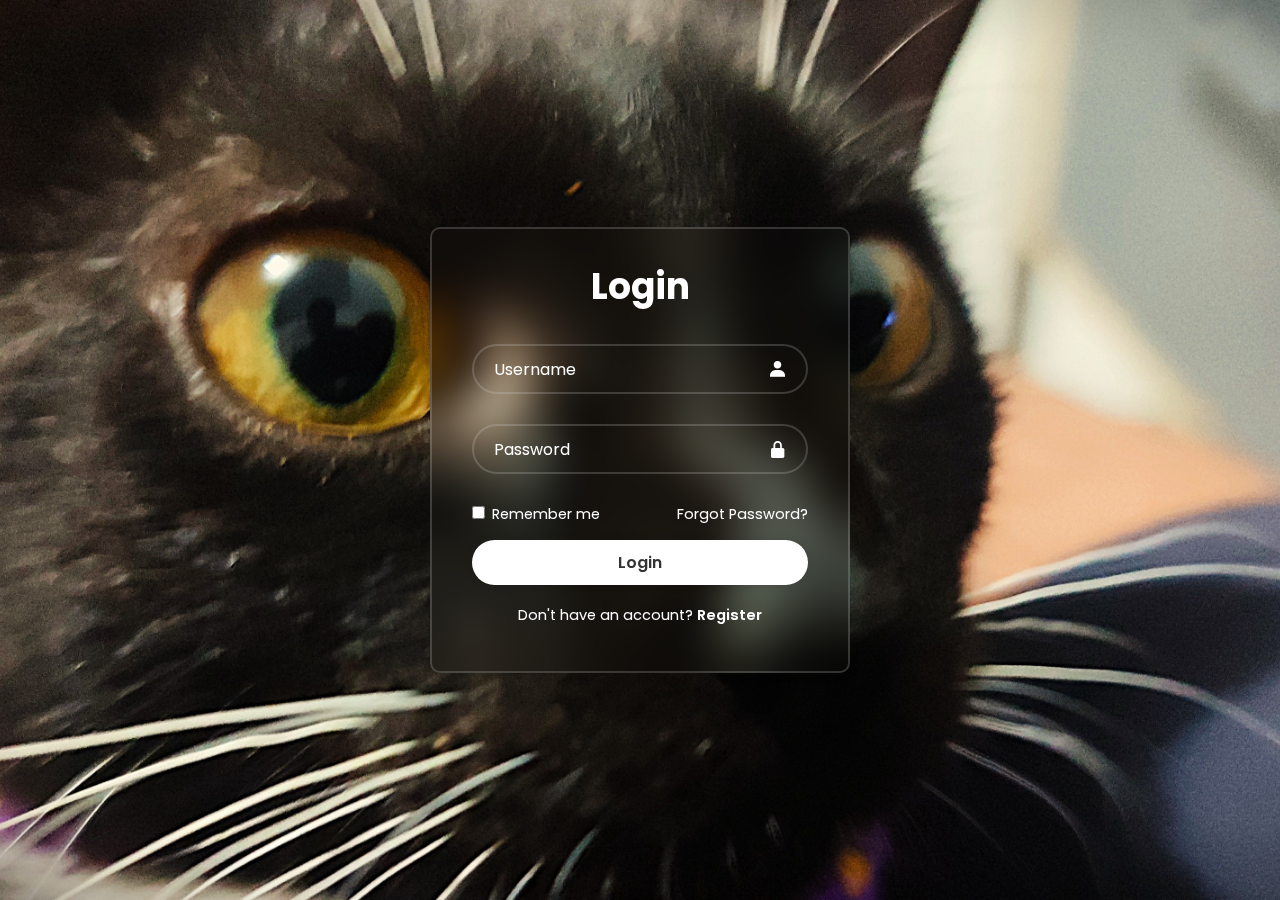
<file: index.html>
<!DOCTYPE html>
<html lang="en">
<head>
  <meta charset="UTF-8">
  <meta name="viewport" content="width=device-width, initial-scale=1.0">
  <title>Login - Suriname Mining Risks</title>
  <link rel="stylesheet" href="style.css">
  <link href='https://unpkg.com/boxicons@2.1.4/css/boxicons.min.css' rel='stylesheet'>
</head>
<body>
  <div class="wrapper" id="login-form"> 
    <form id="loginForm">
      <h1>Login</h1>
      <div class="input-box">
        <input type="text" id="login-username" placeholder="Username" required>
        <i class="bx bxs-user"></i>
      </div>
      <div class="input-box">
        <input type="password" id="login-password" placeholder="Password" required> 
        <i class="bx bxs-lock-alt"></i>
      </div>

      <div class="remember-forgot">
        <label><input type="checkbox" id="remember-me"> Remember me</label>
        <a href="#" id="forgot-password-link">Forgot Password?</a>
      </div>

      <button type="submit" class="btn">Login</button>

      <div class="register-link">
        <p>Don't have an account? <a href="#" id="show-register">Register</a></p>
      </div>
    </form>
  </div>

  <script src="auth.js"></script>
</body>
</html>
</file>
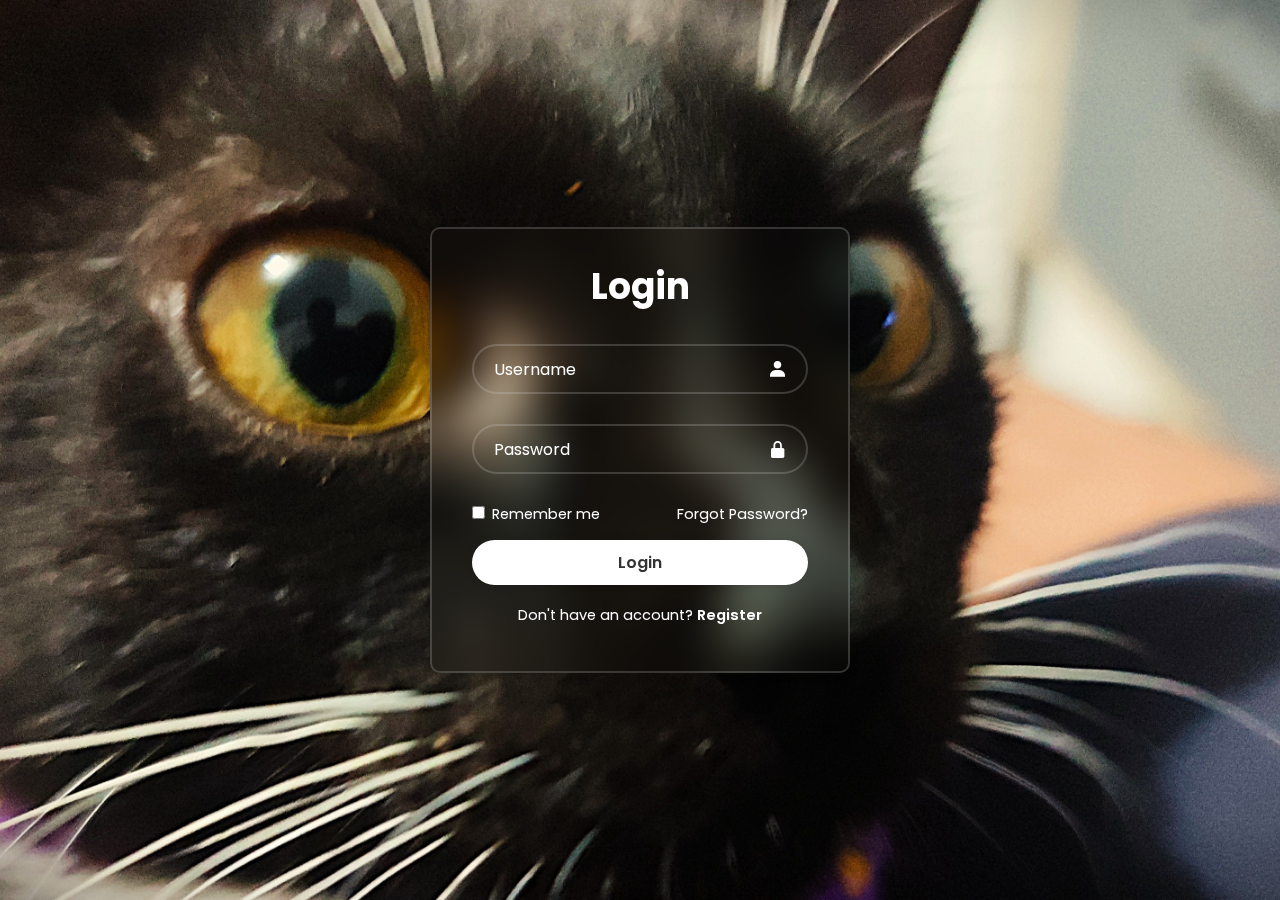
<file: Risk mining data/index.html>
<!DOCTYPE html>
<html lang="en">
<head>
  <meta charset="UTF-8" />
  <meta http-equiv="X-UA-Compatible" content="IE=edge" />
  <meta name="viewport" content="width=device-width, initial-scale=1.0" />
  <title>Suriname Mining Map</title>
  <link rel="stylesheet" href="style.css" />
  <link href='https://unpkg.com/boxicons@2.1.4/css/boxicons.min.css' rel='stylesheet'>
</head>
<body>
  <div class="wrapper" id="login-form"> 
    <form id="loginForm">
      <h1>Login</h1>
      <div class="input-box">
        <input type="text" id="login-username" placeholder="Username" required />
        <i class="bx bxs-user"></i>
      </div>
      <div class="input-box">
        <input type="password" id="login-password" placeholder="Password" required /> 
        <i class="bx bxs-lock-alt"></i>
      </div>

      <div class="remember-forgot">
        <label><input type="checkbox" id="remember-me"> Remember me</label>
        <a href="#" id="forgot-password-link">Forgot Password?</a>
      </div>

      <button type="submit" class="btn">Login</button>

      <div class="register-link">
        <p>Don't have an account? <a href="#" id="show-register">Register</a></p>
      </div>
    </form>
  </div>

  <div class="wrapper" id="register-form" style="display: none;">
    <form id="registerForm">
      <h1>Register</h1>
      <div class="input-box">
        <input type="text" id="register-username" placeholder="Username" required />
        <i class="bx bxs-user"></i>
      </div>
      <div class="input-box">
        <input type="email" id="register-email" placeholder="Email" required />
        <i class="bx bxs-envelope"></i>
      </div>
      <div class="input-box">
        <input type="password" id="register-password" placeholder="Password" required /> 
        <i class="bx bxs-lock-alt"></i>
      </div>
      <div class="input-box">
        <input type="password" id="register-confirm" placeholder="Confirm Password" required /> 
        <i class="bx bxs-lock-alt"></i>
      </div>

      <button type="submit" class="btn">Register</button>

      <div class="register-link">
        <p>Already have an account? <a href="#" id="show-login">Login</a></p>
      </div>
    </form>
  </div>

  <div class="wrapper" id="forgot-form" style="display: none;">
    <form id="forgotForm">
      <h1>Reset Password</h1>
      <div class="input-box">
        <input type="email" id="forgot-email" placeholder="Your Email" required />
        <i class="bx bxs-envelope"></i>
      </div>

      <button type="submit" class="btn">Send Reset Link</button>

      <div class="register-link">
        <p>Remember your password? <a href="#" id="show-login-from-forgot">Login</a></p>
      </div>
    </form>
  </div>

  <script src="map.js"></script>
</body>
</html>
</file>
<file: style.css>
@import url("https://fonts.googleapis.com/css2?family=Poppins:wght@300;400;500;600;700&display=swap");

* {
  margin: 0;
  padding: 0;
  box-sizing: border-box;
  font-family: "Poppins", sans-serif;
}

body {
  display: flex;
  justify-content: center;
  align-items: center;
  min-height: 100vh;
  background: url('IMG_20250222_004110.jpg') no-repeat;
  background-size: cover;
  background-position: center;
}

.wrapper {
  width: 420px;
  background: transparent;
  border: 2px solid rgba(225, 225, 225, .2);
  backdrop-filter: blur(20px);
  box-shadow: 0 0 10px rgba(0, 0, 0, .2);
  color: #fff;
  border-radius: 10px;
  padding: 30px 40px;
  transition: all 0.3s ease;
}

.wrapper h1 {
  font-size: 36px;
  text-align: center;
  margin-bottom: 20px;
}

.input-box {
  position: relative;
  width: 100%;
  height: 50px;
  margin: 30px 0;
}

.input-box input {
  width: 100%;
  height: 100%;
  background: transparent;
  border: none;
  outline: none;
  border: 2px solid rgba(225, 225, 225, .2);  
  border-radius: 40px;
  font-size: 16px;
  color: #fff;
  padding: 20px 45px 20px 20px;
}

.input-box input::placeholder {
  color: #fff;
}

.input-box i {
  position: absolute;
  right: 20px;
  top: 50%;
  transform: translateY(-50%);
  color: #fff;
  font-size: 20px;
}

.wrapper .remember-forgot {
  display: flex;
  justify-content: space-between;
  font-size: 14.5px;
  margin: 15px 0 15px;
}

.remember-forgot label input {
  accent-color: #fff;
  margin-right: 3px;
}

.remember-forgot a {
  color: #fff;
  text-decoration: none;
}

.remember-forgot a:hover {
  text-decoration: underline;
}

.wrapper .btn {
  width: 100%;
  height: 45px;
  background: #fff;
  color: #333;
  border: none;
  outline: none;
  border-radius: 40px;
  font-size: 16px;
  font-weight: 600;
  box-shadow: 0 0 10px rgba(0, 0, 0, .1);
  cursor: pointer;
  transition: all 0.3s;
}

.wrapper .btn:hover {
  background: #f0f0f0;
}

.wrapper .register-link {
  font-size: 14.5px;
  text-align: center;
  margin: 20px 0 15px;
}

.register-link p a {
  color: #fff;
  text-decoration: none;
  font-weight: 600;
}

.register-link p a:hover {
  text-decoration: underline;
}

.message {
  text-align: center;
  margin: 15px 0;
  color: #ffcc00;
  font-weight: 500;
}
</file>
<file: Risk mining data/style.css>
@import url("https://fonts.googleapis.com/css2?family=Poppins:wght@300;400;500;600;700&display=swap");

* {
  margin: 0;
  padding: 0;
  box-sizing: border-box;
  font-family: "Poppins", sans-serif;
}

body {
  display: flex;
  justify-content: center;
  align-items: center;
  min-height: 100vh;
  background: url('IMG_20250222_004110.jpg') no-repeat;
  background-size: cover;
  background-position: center;
}

.wrapper {
  width: 420px;
  background: transparent;
  border: 2px solid rgba(225, 225, 225, .2);
  backdrop-filter: blur(20px);
  box-shadow: 0 0 10px rgba(0, 0, 0, .2);
  color: #fff;
  border-radius: 10px;
  padding: 30px 40px;
  transition: all 0.3s ease;
}

.wrapper h1 {
  font-size: 36px;
  text-align: center;
  margin-bottom: 20px;
}

.input-box {
  position: relative;
  width: 100%;
  height: 50px;
  margin: 30px 0;
}

.input-box input {
  width: 100%;
  height: 100%;
  background: transparent;
  border: none;
  outline: none;
  border: 2px solid rgba(225, 225, 225, .2);  
  border-radius: 40px;
  font-size: 16px;
  color: #fff;
  padding: 20px 45px 20px 20px;
}

.input-box input::placeholder {
  color: #fff;
}

.input-box i {
  position: absolute;
  right: 20px;
  top: 50%;
  transform: translateY(-50%);
  color: #fff;
  font-size: 20px;
}

.wrapper .remember-forgot {
  display: flex;
  justify-content: space-between;
  font-size: 14.5px;
  margin: 15px 0 15px;
}

.remember-forgot label input {
  accent-color: #fff;
  margin-right: 3px;
}

.remember-forgot a {
  color: #fff;
  text-decoration: none;
}

.remember-forgot a:hover {
  text-decoration: underline;
}

.wrapper .btn {
  width: 100%;
  height: 45px;
  background: #fff;
  color: #333;
  border: none;
  outline: none;
  border-radius: 40px;
  font-size: 16px;
  font-weight: 600;
  box-shadow: 0 0 10px rgba(0, 0, 0, .1);
  cursor: pointer;
  transition: all 0.3s;
}

.wrapper .btn:hover {
  background: #f0f0f0;
}

.wrapper .register-link {
  font-size: 14.5px;
  text-align: center;
  margin: 20px 0 15px;
}

.register-link p a {
  color: #fff;
  text-decoration: none;
  font-weight: 600;
}

.register-link p a:hover {
  text-decoration: underline;
}

.message {
  text-align: center;
  margin: 15px 0;
  color: #ffcc00;
  font-weight: 500;
}
</file>
